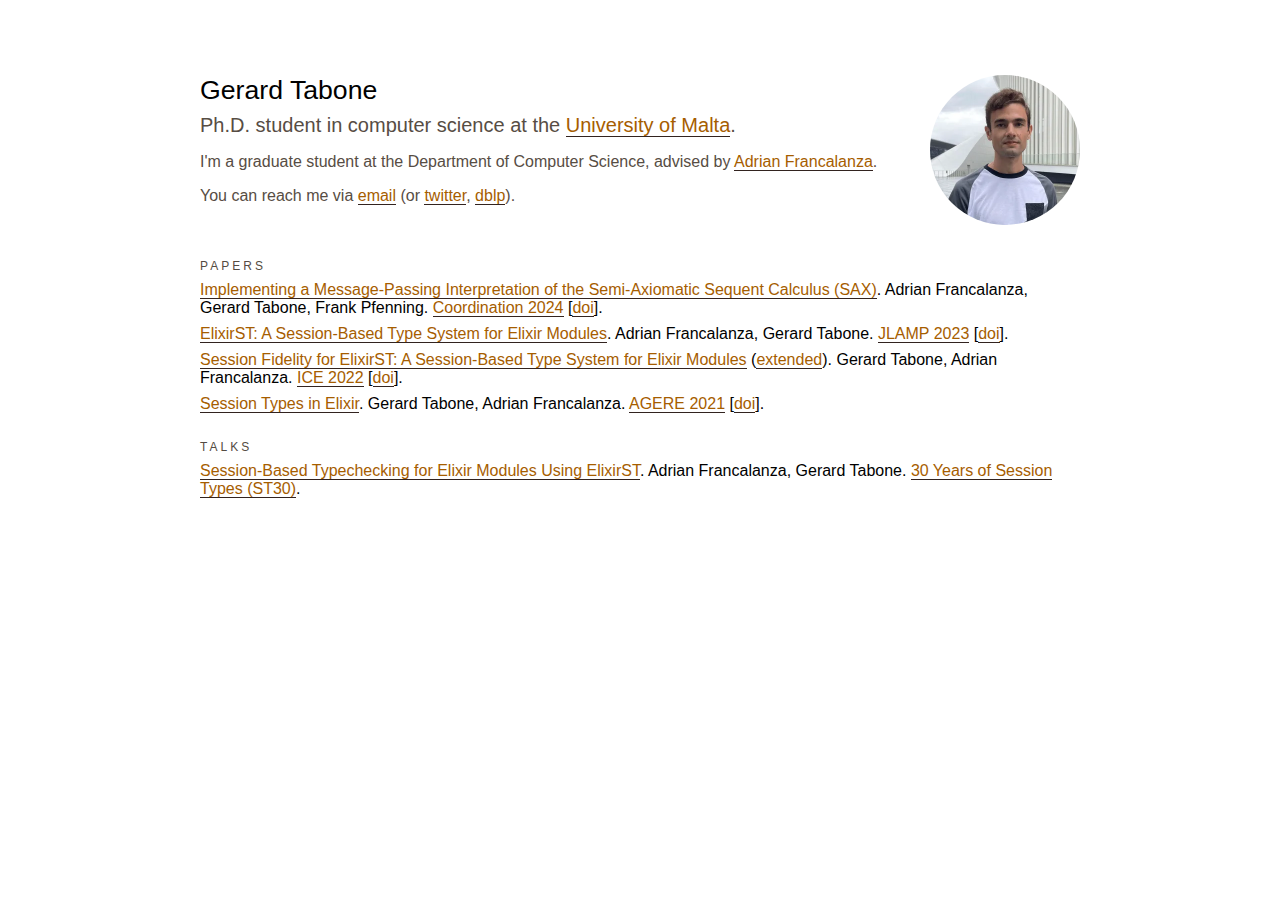
<file: index.html>
<!doctype html>
<html lang="en">
  <head>
    <!-- Minimalistic design taken from akravc.github.io -->
    <meta charset="utf-8">
    <title>Gerard Tabone</title>
    <meta name="description" content="Gerard Tabone">
    <meta name="author" content="Gerard Tabone">
    <meta name="viewport" content="width=device-width, initial-scale=1">
    <meta name="keywords" content="gerard,tabone" />
    <meta name="robots" content="index, follow">
    <link rel="prefetch" href="others/profile.webp" />
    <link rel="apple-touch-icon" sizes="180x180" href="/favicon/apple-touch-icon.png">
    <link rel="icon" type="image/png" sizes="32x32" href="/favicon/favicon-32x32.png">
    <link rel="icon" type="image/png" sizes="16x16" href="/favicon/favicon-16x16.png">
    <link rel="manifest" href="/site.webmanifest">
    <base target="_blank">
    <style>
      * {
        -webkit-font-smoothing: antialiased;
        -moz-osx-font-smoothing: grayscale
      }

      html {
        font-family: "Helvetica Neue", Helvetica, Arial, sans-serif;
      }

      body {
        padding-left: 15%;
        padding-right: 15%;
        display: flex;
        justify-content: center;
      }

      .page {
        max-width: 700pt;
      }

      .title {
        margin-top: 50pt;
        font-size: 20pt
      }

      .subtitle {
        margin-top: 6pt;
        max-width: 550pt;
        font-size: 15pt;
        color: #574d44
      }
      .subsubtitle {
        margin-top: 6pt;
        max-width: 550pt;
        font-size: 12pt;
        color: #574d44
      }

      .content {
        margin-top: 40pt
      }

      section {
        margin-top: 20pt;
      }

      section h1 {
        font-weight: initial;
        vertical-align: middle;
        text-transform: uppercase;
        color: #544b42;
        width: 200pt;
        font-size: 9pt;
        letter-spacing: 3.06px;
        line-height: 12pt;
        margin-bottom: 5pt;
      }

      section ul {
        list-style-type: none;
        padding: 0;
        margin: 0;
      }
      section li {
        font-size: 12pt;
        margin-bottom: 6pt
      }

      a {
        color: #a65d00;
        border-bottom: 1px solid #32231F;
        text-decoration: none;
      }

      a:hover {
        border-bottom: 2px solid #a65d00;
      }

      img.photo {
          width: 300px;
          height: auto;
          max-width: 17%;
          max-height: 17%;
          min-width: 150px;
          float: right;
          margin: 0 0 5px 5px;
          border-radius: 50%;
      }

      @media(max-width:600pt) {
        body {
          padding-left: 2%;
          padding-right: 2%
        }
        img.photo {
          width: 300px;
          height: auto;
          max-width: 30%;
          max-height: 30%;
        }
      }
    </style>
    <script async src="https://www.googletagmanager.com/gtag/js?id=G-TWZ38T3QJC"></script>
    <script>
      window.dataLayer = window.dataLayer || [];
      function gtag(){dataLayer.push(arguments);}
      gtag('js', new Date());
    
      gtag('config', 'G-TWZ38T3QJC');
    </script>
  </head>
  <body>
    <div class="page">
      <div class="header">
        <a href="others/gerard pic (large).png"><img src="others/profile.webp" alt="profile picture" class="photo" width=300 height=300></a>
        <div class="title">
          Gerard Tabone
        </div>
        <div class="subtitle">
          Ph.D. student in computer science at the <a href="https://www.um.edu.mt/ict/">University of Malta</a>.
        </div>
        <div class="subsubtitle">
          <p>
          I'm a graduate student at the Department of Computer Science, advised by <a href="http://staff.um.edu.mt/afra1/">Adrian Francalanza</a>.
          </p>
          <!-- <p>
          My research interests include concurrency, type systems, formal verification and behavioural types. 
          </p> -->
          You can reach me via <a href="mailto:gerard.tabone@um.edu.mt">email</a> (or <a href="https://twitter.com/gerardtabone">twitter</a>, <a href="https://dblp.org/pid/305/8698">dblp</a>).
          </p>
          <!-- <p>
            <a href="https://github.com/gertab/">GitHub</a>
            &#128205; 0A11, Faculty of ICT, University of Malta
          </p> -->
        </div>
      </div>
      <div class="content">
        <section>
          <h1>Papers</h1>
          <!-- <h1>Papers and Talks</h1> -->
          <ul>
            <li>
              <a href="publications/Grits2024-Coordination.pdf">Implementing a Message-Passing Interpretation of the Semi-Axiomatic Sequent Calculus (SAX)</a>.
              Adrian Francalanza, Gerard Tabone, Frank Pfenning. <a href="https://www.discotec.org/2024/coordination">Coordination 2024</a> [<a href="https://doi.org/10.1007/978-3-031-62697-5_16">doi</a>].
              <!-- COORDINATION 2024 - International Conference on Coordination Models and Languages -->
              <!-- (<a href="publications/Grits2024-Coordination-Extended.pdf">extended</a>) -->
            </li>
            <li>
              <a href="publications/FrancalanzaTaboneJLAMP.pdf">ElixirST: A Session-Based Type System for Elixir Modules</a>.
              Adrian Francalanza, Gerard Tabone. <a href="https://www.sciencedirect.com/journal/journal-of-logical-and-algebraic-methods-in-programming/vol/135/suppl/C">JLAMP 2023</a> [<a href="https://doi.org/10.1016/j.jlamp.2023.100891">doi</a>].
              <!-- Journal of Logical and Algebraic Methods in Programming -->
            </li>
            <li>
              <a href="publications/TaboneFrancalanza-ICE2022.pdf">Session Fidelity for ElixirST: A Session-Based Type System for Elixir Modules</a> (<a href="publications/TaboneFrancalanza-ICE2022 (extended).pdf">extended</a>).
              Gerard Tabone, Adrian Francalanza. <a href="https://www.discotec.org/2022/ice">ICE 2022</a> [<a href="https://doi.org/10.4204/EPTCS.365.2">doi</a>].
            </li>
            <li>
              <a href="publications/TaboneFrancalanza2021-AGERE21.pdf">Session Types in Elixir</a>.
              Gerard Tabone, Adrian Francalanza. <a href="https://2021.splashcon.org/home/agere-2021">AGERE 2021</a> [<a href="https://doi.org/10.1145/3486601.3486708">doi</a>].
            </li>
            <!-- <li>
              <a href="publications/UoM - technical report 2022.pdf">Static Checking of Concurrent Programs in Elixir Using Session Types</a>.
              Gerard Tabone, Adrian Francalanza. TR.
            </li> -->
          </ul>
        </section>
        <section>
          <h1>Talks</h1>
          <ul>
            <li>
              <a href="publications/FrancalanzaTabone-ST30 (proposal).pdf">Session-Based Typechecking for Elixir Modules Using ElixirST</a>.
              Adrian Francalanza, Gerard Tabone. <a href="https://2023.splashcon.org/home/st-anniversary-30#About">30 Years of Session Types (ST30)</a>.
            </li>
          </ul>
        </section>
      </div>
    </div>  
  </body>
  <!-- 2024 -->
</html>
</file>
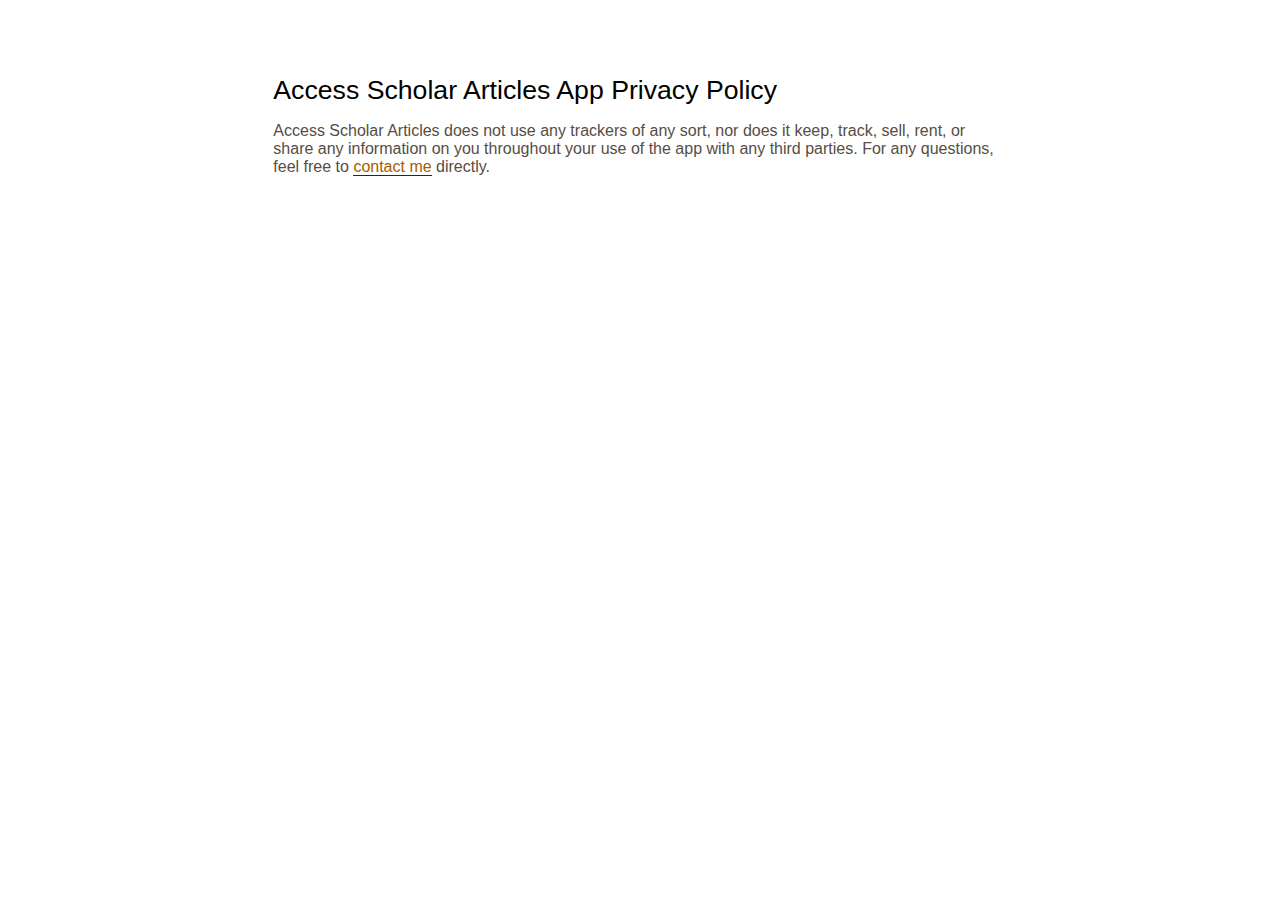
<file: apps/access-scholar-articles/index.html>
<!doctype html>
<html lang="en">
  <head>
    <!-- Minimalistic design taken from akravc.github.io -->
    <meta charset="utf-8">
    <title>Gerard Tabone: Access Scholar Articles</title>
    <meta name="description" content="Gerard Tabone">
    <meta name="author" content="Gerard Tabone">
    <meta name="viewport" content="width=device-width, initial-scale=1">
    <meta name="keywords" content="gerard,tabone" />
    <meta name="robots" content="index, follow">
    <link rel="apple-touch-icon" sizes="180x180" href="/favicon/apple-touch-icon.png">
    <link rel="icon" type="image/png" sizes="32x32" href="/favicon/favicon-32x32.png">
    <link rel="icon" type="image/png" sizes="16x16" href="/favicon/favicon-16x16.png">
    <link rel="manifest" href="/site.webmanifest">
    <base target="_blank">
    <style>
      * {
        -webkit-font-smoothing: antialiased;
        -moz-osx-font-smoothing: grayscale
      }

      html {
        font-family: "Helvetica Neue", Helvetica, Arial, sans-serif;
      }

      body {
        padding-left: 15%;
        padding-right: 15%;
        display: flex;
        justify-content: center;
      }

      .page {
        max-width: 700pt;
      }

      .title {
        margin-top: 50pt;
        font-size: 20pt
      }

      .subtitle {
        margin-top: 6pt;
        max-width: 550pt;
        font-size: 15pt;
        color: #574d44
      }
      .subsubtitle {
        margin-top: 6pt;
        max-width: 550pt;
        font-size: 12pt;
        color: #574d44
      }

      .content {
        margin-top: 40pt
      }

      section {
        margin-top: 20pt;
      }

      section h1 {
        font-weight: initial;
        vertical-align: middle;
        text-transform: uppercase;
        color: #857769;
        width: 200pt;
        font-size: 9pt;
        letter-spacing: 3.06px;
        line-height: 12pt;
        margin-bottom: 5pt;
      }

      section ul {
        list-style-type: none;
        padding: 0;
        margin: 0;
      }
      section li {
        font-size: 12pt;
        margin-bottom: 6pt
      }

      a {
        color: #a65d00;
        border-bottom: 1px solid #32231F;
        text-decoration: none;
      }

      a:hover {
        border-bottom: 2px solid #a65d00;
      }

      img.photo {
          width: 300px;
          height: auto;
          max-width: 17%;
          max-height: 17%;
          min-width: 150px;
          float: right;
          margin: 0 0 5px 5px;
          border-radius: 50%;
      }

      @media(max-width:600pt) {
        body {
          padding-left: 2%;
          padding-right: 2%
        }
        img.photo {
          width: 300px;
          height: auto;
          max-width: 30%;
          max-height: 30%;
        }
      }
    </style>    <script async src="https://www.googletagmanager.com/gtag/js?id=G-TWZ38T3QJC"></script>
    <script>
      window.dataLayer = window.dataLayer || [];
      function gtag(){dataLayer.push(arguments);}
      gtag('js', new Date());
    
      gtag('config', 'G-TWZ38T3QJC');
    </script>
  </head>
  <body>
    <div class="header">
      <div class="title">
        Access Scholar Articles App Privacy Policy
      </div>
      <div class="subsubtitle">
        <p>
            Access Scholar Articles does not use any trackers of any sort, nor does it keep, track, sell, rent, or share any information on you throughout your use of the app with any third parties.
            
            For any questions, feel free to  <a href="mailto:gerardtabone@gmail.com">contact me</a>  directly.
        </p>
      </div>
    </div>
  </body>
</html>
</file>
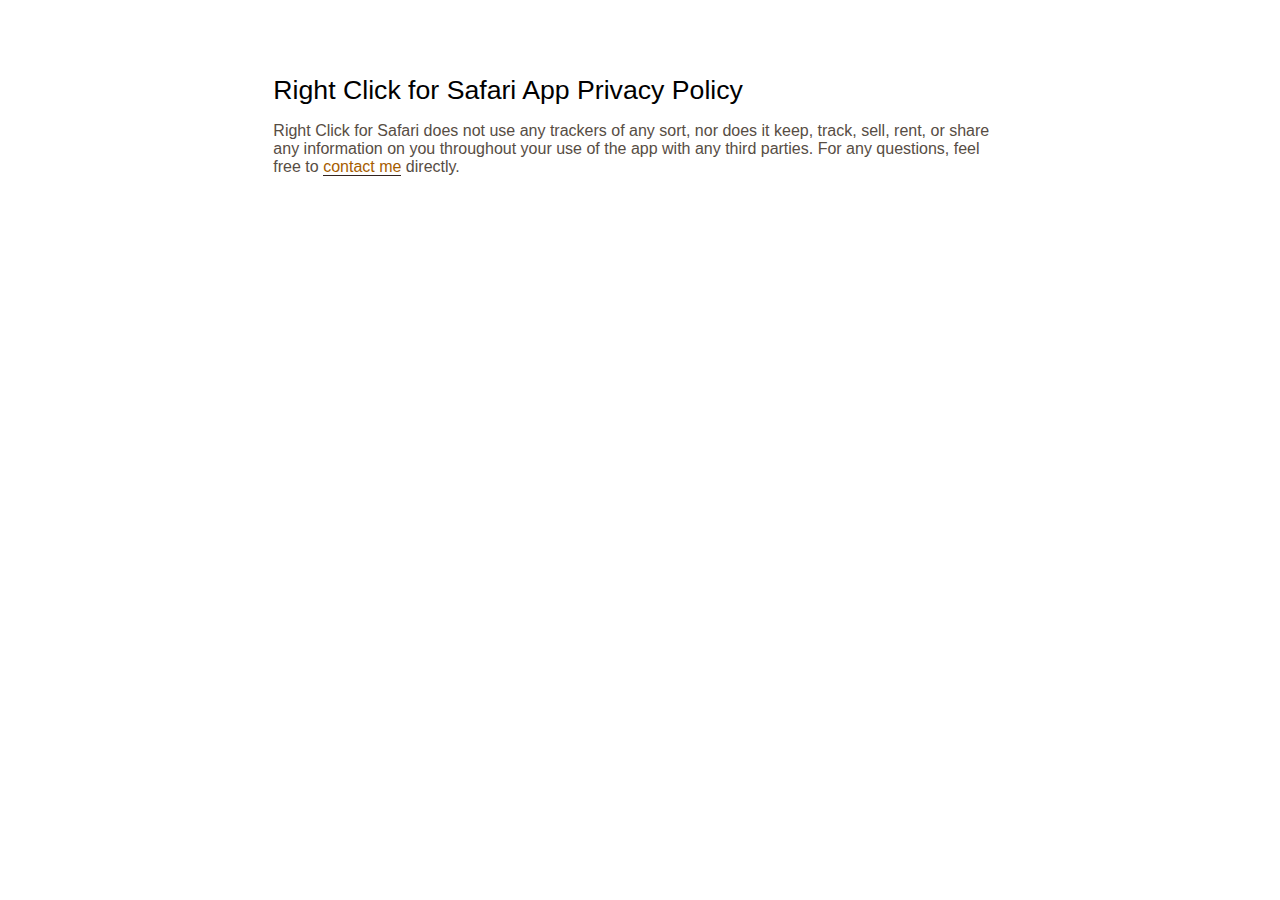
<file: apps/right-click-for-safari/index.html>
<!doctype html>
<html lang="en">
  <head>
    <!-- Minimalistic design taken from akravc.github.io -->
    <meta charset="utf-8">
    <title>Gerard Tabone: Tmiem, Sigħan, Kejliet</title>
    <meta name="description" content="Gerard Tabone">
    <meta name="author" content="Gerard Tabone">
    <meta name="viewport" content="width=device-width, initial-scale=1">
    <meta name="keywords" content="gerard,tabone" />
    <meta name="robots" content="index, follow">
    <link rel="apple-touch-icon" sizes="180x180" href="/favicon/apple-touch-icon.png">
    <link rel="icon" type="image/png" sizes="32x32" href="/favicon/favicon-32x32.png">
    <link rel="icon" type="image/png" sizes="16x16" href="/favicon/favicon-16x16.png">
    <link rel="manifest" href="/site.webmanifest">
    <base target="_blank">
    <style>
      * {
        -webkit-font-smoothing: antialiased;
        -moz-osx-font-smoothing: grayscale
      }

      html {
        font-family: "Helvetica Neue", Helvetica, Arial, sans-serif;
      }

      body {
        padding-left: 15%;
        padding-right: 15%;
        display: flex;
        justify-content: center;
      }

      .page {
        max-width: 700pt;
      }

      .title {
        margin-top: 50pt;
        font-size: 20pt
      }

      .subtitle {
        margin-top: 6pt;
        max-width: 550pt;
        font-size: 15pt;
        color: #574d44
      }
      .subsubtitle {
        margin-top: 6pt;
        max-width: 550pt;
        font-size: 12pt;
        color: #574d44
      }

      .content {
        margin-top: 40pt
      }

      section {
        margin-top: 20pt;
      }

      section h1 {
        font-weight: initial;
        vertical-align: middle;
        text-transform: uppercase;
        color: #857769;
        width: 200pt;
        font-size: 9pt;
        letter-spacing: 3.06px;
        line-height: 12pt;
        margin-bottom: 5pt;
      }

      section ul {
        list-style-type: none;
        padding: 0;
        margin: 0;
      }
      section li {
        font-size: 12pt;
        margin-bottom: 6pt
      }

      a {
        color: #a65d00;
        border-bottom: 1px solid #32231F;
        text-decoration: none;
      }

      a:hover {
        border-bottom: 2px solid #a65d00;
      }

      img.photo {
          width: 300px;
          height: auto;
          max-width: 17%;
          max-height: 17%;
          min-width: 150px;
          float: right;
          margin: 0 0 5px 5px;
          border-radius: 50%;
      }

      @media(max-width:600pt) {
        body {
          padding-left: 2%;
          padding-right: 2%
        }
        img.photo {
          width: 300px;
          height: auto;
          max-width: 30%;
          max-height: 30%;
        }
      }
    </style>
    <script async src="https://www.googletagmanager.com/gtag/js?id=G-TWZ38T3QJC"></script>
    <script>
      window.dataLayer = window.dataLayer || [];
      function gtag(){dataLayer.push(arguments);}
      gtag('js', new Date());
    
      gtag('config', 'G-TWZ38T3QJC');
    </script>
  </head>
  <body>
    <div class="header">
      <div class="title">
        Right Click for Safari App Privacy Policy
      </div>
      <div class="subsubtitle">
        <p>
            Right Click for Safari does not use any trackers of any sort, nor does it keep, track, sell, rent, or share any information on you throughout your use of the app with any third parties.
            
            For any questions, feel free to  <a href="mailto:gerardtabone@gmail.com">contact me</a>  directly.
        </p>
      </div>
    </div>
  </body>
</html>
</file>
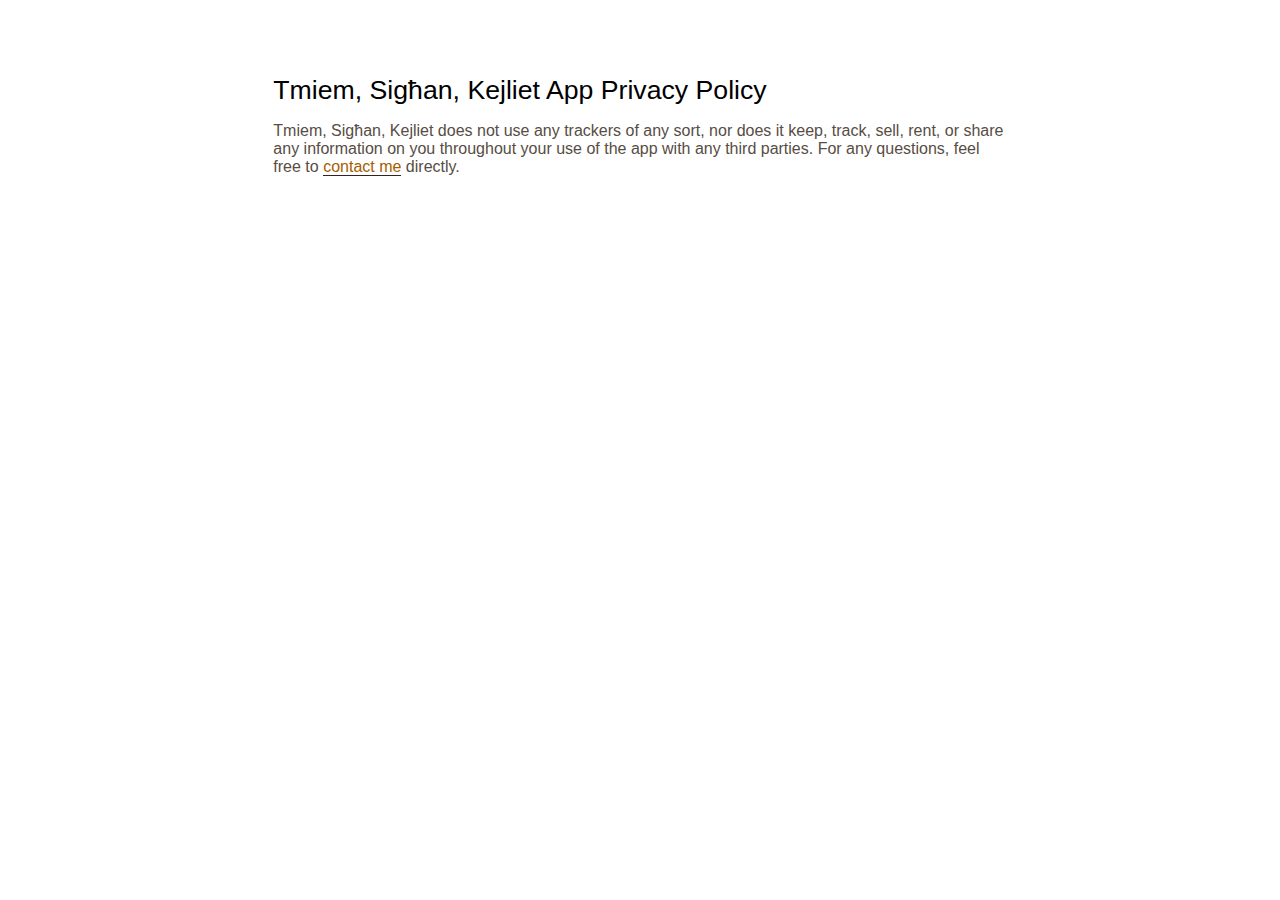
<file: apps/tmien-sieghan-kejliet/index.html>
<!doctype html>
<html lang="en">
  <head>
    <!-- Minimalistic design taken from akravc.github.io -->
    <meta charset="utf-8">
    <title>Gerard Tabone: Tmiem, Sigħan, Kejliet</title>
    <meta name="description" content="Gerard Tabone">
    <meta name="author" content="Gerard Tabone">
    <meta name="viewport" content="width=device-width, initial-scale=1">
    <meta name="keywords" content="gerard,tabone" />
    <meta name="robots" content="index, follow">
    <link rel="apple-touch-icon" sizes="180x180" href="/favicon/apple-touch-icon.png">
    <link rel="icon" type="image/png" sizes="32x32" href="/favicon/favicon-32x32.png">
    <link rel="icon" type="image/png" sizes="16x16" href="/favicon/favicon-16x16.png">
    <link rel="manifest" href="/site.webmanifest">
    <base target="_blank">
    <style>
      * {
        -webkit-font-smoothing: antialiased;
        -moz-osx-font-smoothing: grayscale
      }

      html {
        font-family: "Helvetica Neue", Helvetica, Arial, sans-serif;
      }

      body {
        padding-left: 15%;
        padding-right: 15%;
        display: flex;
        justify-content: center;
      }

      .page {
        max-width: 700pt;
      }

      .title {
        margin-top: 50pt;
        font-size: 20pt
      }

      .subtitle {
        margin-top: 6pt;
        max-width: 550pt;
        font-size: 15pt;
        color: #574d44
      }
      .subsubtitle {
        margin-top: 6pt;
        max-width: 550pt;
        font-size: 12pt;
        color: #574d44
      }

      .content {
        margin-top: 40pt
      }

      section {
        margin-top: 20pt;
      }

      section h1 {
        font-weight: initial;
        vertical-align: middle;
        text-transform: uppercase;
        color: #857769;
        width: 200pt;
        font-size: 9pt;
        letter-spacing: 3.06px;
        line-height: 12pt;
        margin-bottom: 5pt;
      }

      section ul {
        list-style-type: none;
        padding: 0;
        margin: 0;
      }
      section li {
        font-size: 12pt;
        margin-bottom: 6pt
      }

      a {
        color: #a65d00;
        border-bottom: 1px solid #32231F;
        text-decoration: none;
      }

      a:hover {
        border-bottom: 2px solid #a65d00;
      }

      img.photo {
          width: 300px;
          height: auto;
          max-width: 17%;
          max-height: 17%;
          min-width: 150px;
          float: right;
          margin: 0 0 5px 5px;
          border-radius: 50%;
      }

      @media(max-width:600pt) {
        body {
          padding-left: 2%;
          padding-right: 2%
        }
        img.photo {
          width: 300px;
          height: auto;
          max-width: 30%;
          max-height: 30%;
        }
      }
    </style>
    <script async src="https://www.googletagmanager.com/gtag/js?id=G-TWZ38T3QJC"></script>
    <script>
      window.dataLayer = window.dataLayer || [];
      function gtag(){dataLayer.push(arguments);}
      gtag('js', new Date());
    
      gtag('config', 'G-TWZ38T3QJC');
    </script>
  </head>
  <body>
    <div class="header">
      <div class="title">
        Tmiem, Sigħan, Kejliet App Privacy Policy
      </div>
      <div class="subsubtitle">
        <p>
            Tmiem, Sigħan, Kejliet does not use any trackers of any sort, nor does it keep, track, sell, rent, or share any information on you throughout your use of the app with any third parties.
            
            For any questions, feel free to  <a href="mailto:gerardtabone@gmail.com">contact me</a>  directly.
        </p>
      </div>
    </div>
  </body>
</html>
</file>
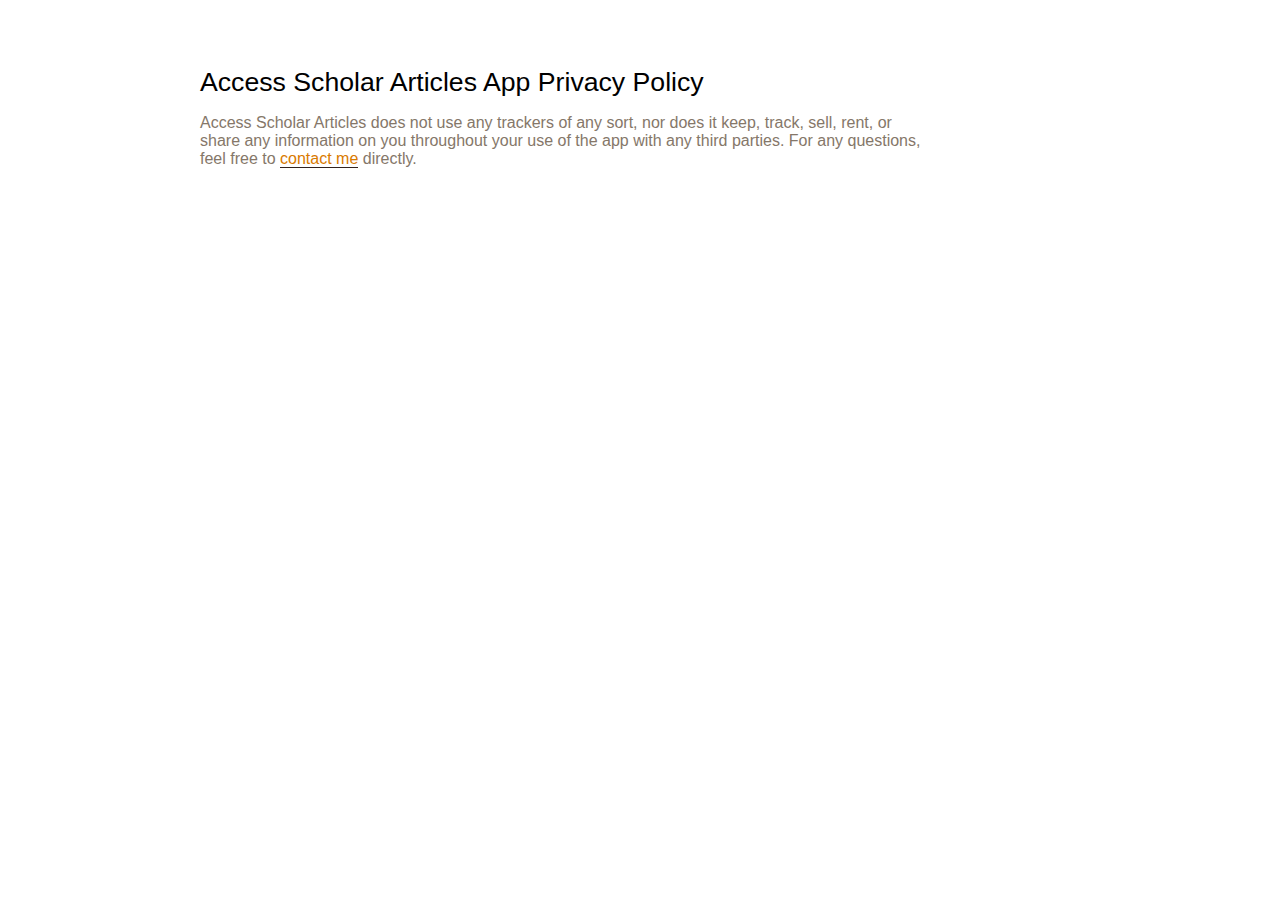
<file: access-scholar-articles.html>
<!doctype html>
<html lang="en">
  <head>
    <!-- Minimalistic design taken from akravc.github.io -->
    <meta charset="utf-8">
    <title>Gerard Tabone: Access Scholar Articles (old)</title>
    <meta name="description" content="Gerard Tabone">
    <meta name="author" content="Gerard Tabone">
    <meta name="viewport" content="width=device-width, initial-scale=1">
    <meta name="keywords" content="gerard,tabone" />
    <meta name="robots" content="index, follow">
    <link rel="apple-touch-icon" sizes="180x180" href="/favicon/apple-touch-icon.png">
    <link rel="icon" type="image/png" sizes="32x32" href="/favicon/favicon-32x32.png">
    <link rel="icon" type="image/png" sizes="16x16" href="/favicon/favicon-16x16.png">
    <link rel="manifest" href="/site.webmanifest">
    <base target="_blank">
    <style>
      * {
        -webkit-font-smoothing: antialiased;
        -moz-osx-font-smoothing: grayscale
      }

      html {
        font-family: "Helvetica Neue", Helvetica, Arial, sans-serif;
      }

      body {
        padding-left: 15%;
        padding-right: 15%
      }

      .title {
        margin-top: 50pt;
        font-size: 20pt
      }

      .subtitle {
        margin-top: 6pt;
        max-width: 550pt;
        font-size: 15pt;
        color: #857769
      }
      .subsubtitle {
        margin-top: 6pt;
        max-width: 550pt;
        font-size: 12pt;
        color: #857769
      }

      .content {
        margin-top: 40pt
      }

      section {
        margin-top: 20pt;
      }

      section h1 {
        font-weight: initial;
        vertical-align: middle;
        text-transform: uppercase;
        color: #857769;
        width: 200pt;
        font-size: 9pt;
        letter-spacing: 3.06px;
        line-height: 12pt;
        margin-bottom: 5pt;
      }

      section ul {
        list-style-type: none;
        padding: 0;
        margin: 0;
      }
      section li {
        font-size: 12pt;
        margin-bottom: 6pt
      }

      a {
        color: #D97A00;
        border-bottom: 1px solid #32231F;
        text-decoration: none;
      }

      a:hover {
        border-bottom: 2px solid #D97A00;
      }

      img.photo {
          max-width: 15%;
          max-height: 15%;
          float: right;
          margin: 0 0 5px 5px;
          border-radius: 50%;
      }

      @media(max-width:600pt) {
        body {
          padding-left: 2%;
          padding-right: 2%
        }
        img.photo {
          max-width: 30%;
          max-height: 30%;
        }
      }
    </style>
    <script async src="https://www.googletagmanager.com/gtag/js?id=G-TWZ38T3QJC"></script>
    <script>
      window.dataLayer = window.dataLayer || [];
      function gtag(){dataLayer.push(arguments);}
      gtag('js', new Date());
    
      gtag('config', 'G-TWZ38T3QJC');
    </script>
  </head>
  <body>
    <div class="header">
      <div class="title">
        Access Scholar Articles App Privacy Policy
      </div>
      <div class="subsubtitle">
        <p>
            Access Scholar Articles does not use any trackers of any sort, nor does it keep, track, sell, rent, or share any information on you throughout your use of the app with any third parties.
            
            For any questions, feel free to  <a href="mailto:gerard@tabone.me">contact me</a>  directly.
        </p>
      </div>
    </div>
  </body>
</html>
</file>
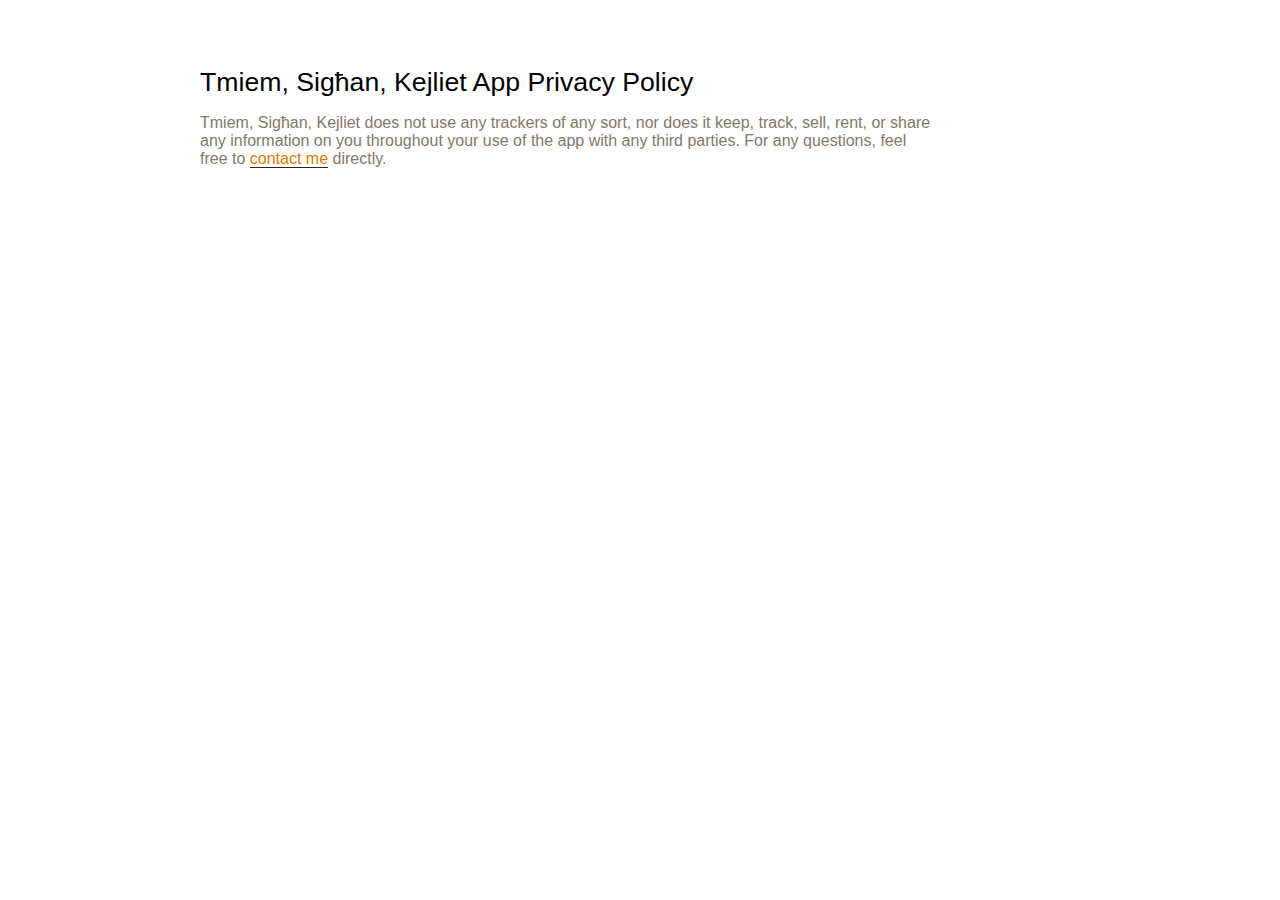
<file: apps/tmiem-sieghan-kejliet.html>
<!doctype html>
<html lang="en">
  <head>
    <!-- Minimalistic design taken from akravc.github.io -->
    <meta charset="utf-8">
    <title>Gerard Tabone: Tmiem, Sigħan, Kejliet</title>
    <meta name="description" content="Gerard Tabone">
    <meta name="author" content="Gerard Tabone">
    <meta name="viewport" content="width=device-width, initial-scale=1">
    <meta name="keywords" content="gerard,tabone" />
    <meta name="robots" content="index, follow">
    <link rel="apple-touch-icon" sizes="180x180" href="/favicon/apple-touch-icon.png">
    <link rel="icon" type="image/png" sizes="32x32" href="/favicon/favicon-32x32.png">
    <link rel="icon" type="image/png" sizes="16x16" href="/favicon/favicon-16x16.png">
    <link rel="manifest" href="/site.webmanifest">
    <base target="_blank">
    <style>
      * {
        -webkit-font-smoothing: antialiased;
        -moz-osx-font-smoothing: grayscale
      }

      html {
        font-family: "Helvetica Neue", Helvetica, Arial, sans-serif;
      }

      body {
        padding-left: 15%;
        padding-right: 15%
      }

      .title {
        margin-top: 50pt;
        font-size: 20pt
      }

      .subtitle {
        margin-top: 6pt;
        max-width: 550pt;
        font-size: 15pt;
        color: #857769
      }
      .subsubtitle {
        margin-top: 6pt;
        max-width: 550pt;
        font-size: 12pt;
        color: #857769
      }

      .content {
        margin-top: 40pt
      }

      section {
        margin-top: 20pt;
      }

      section h1 {
        font-weight: initial;
        vertical-align: middle;
        text-transform: uppercase;
        color: #857769;
        width: 200pt;
        font-size: 9pt;
        letter-spacing: 3.06px;
        line-height: 12pt;
        margin-bottom: 5pt;
      }

      section ul {
        list-style-type: none;
        padding: 0;
        margin: 0;
      }
      section li {
        font-size: 12pt;
        margin-bottom: 6pt
      }

      a {
        color: #D97A00;
        border-bottom: 1px solid #32231F;
        text-decoration: none;
      }

      a:hover {
        border-bottom: 2px solid #D97A00;
      }

      img.photo {
          max-width: 15%;
          max-height: 15%;
          float: right;
          margin: 0 0 5px 5px;
          border-radius: 50%;
      }

      @media(max-width:600pt) {
        body {
          padding-left: 2%;
          padding-right: 2%
        }
        img.photo {
          max-width: 30%;
          max-height: 30%;
        }
      }
    </style>
    <script async src="https://www.googletagmanager.com/gtag/js?id=G-TWZ38T3QJC"></script>
    <script>
      window.dataLayer = window.dataLayer || [];
      function gtag(){dataLayer.push(arguments);}
      gtag('js', new Date());
    
      gtag('config', 'G-TWZ38T3QJC');
    </script>
  </head>
  <body>
    <div class="header">
      <div class="title">
        Tmiem, Sigħan, Kejliet App Privacy Policy
      </div>
      <div class="subsubtitle">
        <p>
            Tmiem, Sigħan, Kejliet does not use any trackers of any sort, nor does it keep, track, sell, rent, or share any information on you throughout your use of the app with any third parties.
            
            For any questions, feel free to  <a href="mailto:gerard@tabone.me">contact me</a>  directly.
        </p>
      </div>
    </div>
  </body>
</html>
</file>
